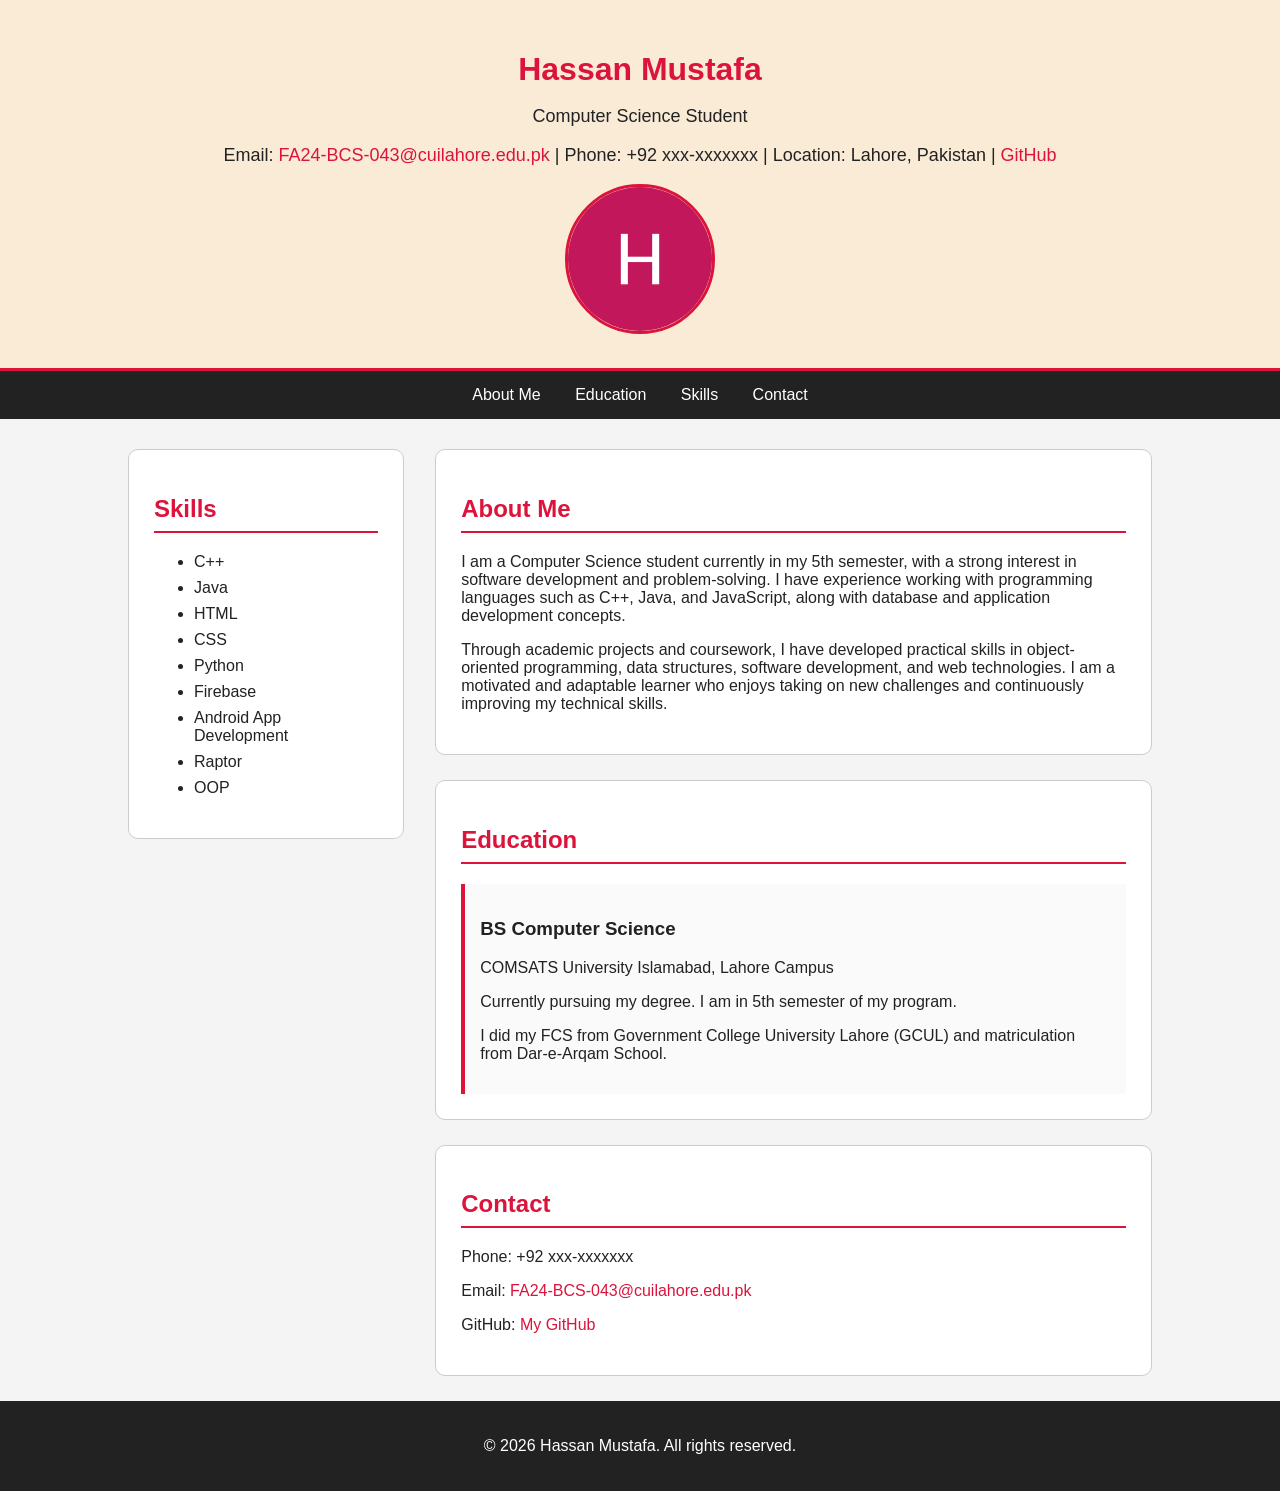
<file: assignment-1/index.html>
<!doctype html>
<html lang="en">
  <head>
    <meta charset="UTF-8" />
    <meta name="viewport" content="width=device-width, initial-scale=1.0" />

    <title>Hassan Mustafa - CV</title>

    <link rel="stylesheet" href="styles.css" />
  </head>

  <body>
    <header>
      <h1>Hassan Mustafa</h1>
      <p>Computer Science Student</p>
      <p>
        Email:
        <a href="mailto:FA24-BCS-043@cuilahore.edu.pk"
          >FA24-BCS-043@cuilahore.edu.pk</a
        >
        | Phone: +92 xxx-xxxxxxx | Location: Lahore, Pakistan |
        <a
          href="https://github.com/FA24-BCS-043/csc336-webtech--FA24-BCS-043-.git"
          target="_blank"
          >GitHub</a
        >
      </p>

      <img src="photo.jpg" alt="photo of me" />
    </header>

    <nav>
      <a href="#about">About Me</a>
      <a href="#education">Education</a>
      <a href="#skills">Skills</a>
      <a href="#contact">Contact</a>
    </nav>

    <main>
      <section id="skills">
        <h2>Skills</h2>

        <ul>
          <li>C++</li>
          <li>Java</li>
          <li>HTML</li>
          <li>CSS</li>
          <li>Python</li>
          <li>Firebase</li>
          <li>Android App Development</li>
          <li>Raptor</li>
          <li>OOP</li>
        </ul>
      </section>
      <div id="right-column">
        <section id="about">
          <h2>About Me</h2>

          <p>
            I am a Computer Science student currently in my 5th semester, with a
            strong interest in software development and problem-solving. I have
            experience working with programming languages such as C++, Java, and
            JavaScript, along with database and application development
            concepts.
          </p>
          <p>
            Through academic projects and coursework, I have developed practical
            skills in object-oriented programming, data structures, software
            development, and web technologies. I am a motivated and adaptable
            learner who enjoys taking on new challenges and continuously
            improving my technical skills.
          </p>
        </section>

        <section id="education">
          <h2>Education</h2>

          <article>
            <h3>BS Computer Science</h3>
            <p>COMSATS University Islamabad, Lahore Campus</p>
            <p>
              Currently pursuing my degree. I am in 5th semester of my program.
            </p>
            <p>
              I did my FCS from Government College University Lahore (GCUL) and
              matriculation from Dar-e-Arqam School.
            </p>
          </article>
        </section>

        <section id="contact">
          <h2>Contact</h2>
          <p>Phone: +92 xxx-xxxxxxx</p>
          <p>
            Email:
            <a href="FA24-BCS-043@cuilahore.edu.pk">
              FA24-BCS-043@cuilahore.edu.pk
            </a>
          </p>

          <p>
            GitHub:
            <a
              href="https://github.com/FA24-BCS-043/csc336-webtech--FA24-BCS-043-.git"
              target="_blank"
            >
              My GitHub
            </a>
          </p>
        </section>
      </div>
    </main>

    <footer>
      <p>&copy; 2026 Hassan Mustafa. All rights reserved.</p>
    </footer>
  </body>
</html>
</file>
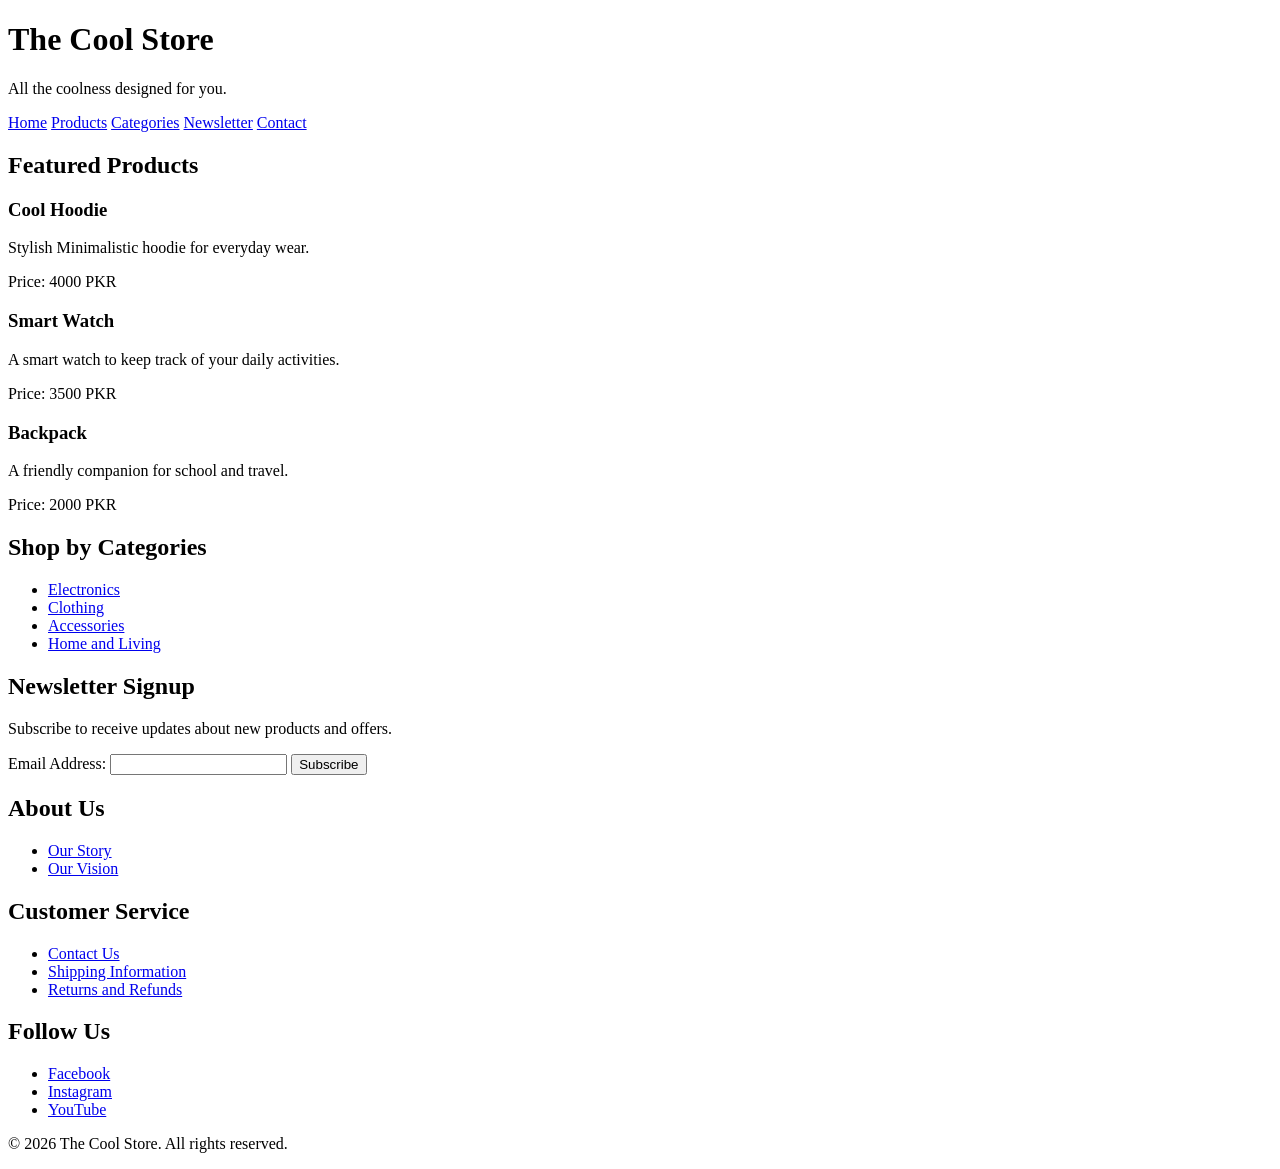
<file: lab-1/index.html>
<!doctype html>
<html lang="en">
  <head>
    <meta charset="UTF-8" />
    <meta name="viewport" content="width=device-width, initial-scale=1.0" />
    <title>The Cool Store</title>
  </head>
  <body>
    <header>
      <h1>The Cool Store</h1>
      <p>All the coolness designed for you.</p>
    </header>
    <nav>
      <a href="#home">Home</a>
      <a href="#products">Products</a>
      <a href="#categories">Categories</a>
      <a href="#newsletter">Newsletter</a>
      <a href="#contact">Contact</a>
    </nav>

    <main id="home">
      <section id="products">
        <h2>Featured Products</h2>

        <article>
          <h3>Cool Hoodie</h3>
          <p>Stylish Minimalistic hoodie for everyday wear.</p>
          <p>Price: 4000 PKR</p>
        </article>

        <article>
          <h3>Smart Watch</h3>
          <p>A smart watch to keep track of your daily activities.</p>
          <p>Price: 3500 PKR</p>
        </article>

        <article>
          <h3>Backpack</h3>
          <p>A friendly companion for school and travel.</p>
          <p>Price: 2000 PKR</p>
        </article>
      </section>

      <section id="categories">
        <h2>Shop by Categories</h2>
        <ul>
          <li><a href="#products">Electronics</a></li>
          <li><a href="#products">Clothing</a></li>
          <li><a href="#products">Accessories</a></li>
          <li><a href="#products">Home and Living</a></li>
        </ul>
      </section>

      <section id="newsletter">
        <h2>Newsletter Signup</h2>
        <p>Subscribe to receive updates about new products and offers.</p>

        <form action="#" method="post">
          <label for="email">Email Address:</label>
          <input type="email" id="email" name="email" required />
          <button type="submit">Subscribe</button>
        </form>
      </section>
    </main>

    <footer id="contact">
      <section>
        <h2>About Us</h2>
        <ul>
          <li><a href="#home">Our Story</a></li>
          <li><a href="#home">Our Vision</a></li>
        </ul>
      </section>

      <section>
        <h2>Customer Service</h2>
        <ul>
          <li><a href="#contact">Contact Us</a></li>
          <li><a href="#contact">Shipping Information</a></li>
          <li><a href="#contact">Returns and Refunds</a></li>
        </ul>
      </section>

      <section>
        <h2>Follow Us</h2>
        <ul>
          <li><a href="https://www.facebook.com/">Facebook</a></li>
          <li><a href="https://www.instagram.com/">Instagram</a></li>
          <li><a href="https://www.youtube.com/">YouTube</a></li>
        </ul>
      </section>

      <p>&copy; 2026 The Cool Store. All rights reserved.</p>
    </footer>
  </body>
</html>
</file>
<file: assignment-1/styles.css>
* {
  box-sizing: border-box;
}
body {
  font-family: Arial, sans-serif;
  margin: 0;
  background-color: #f4f4f4;
  color: #222;
}

header {
  background-color: antiquewhite;
  text-align: center;
  padding: 30px;
  border-bottom: 3px solid crimson;
}

header h1 {
  color: crimson;
  margin-bottom: 10px;
}

header p {
  font-size: 18px;
}

header img {
  width: 150px;
  height: 150px;
  border-radius: 50%;
  border: 3px solid crimson;
}

nav {
  background-color: #222;
  padding: 15px;
  text-align: center;
}

nav a {
  color: white;
  text-decoration: none;
  margin: 0 15px;
}

main {
  width: 80%;
  margin: 30px auto;
}

section {
  background-color: white;
  margin-bottom: 25px;
  padding: 25px;
  border: 1px solid #ccc;
  border-radius: 10px;
}

section h2 {
  color: crimson;
  border-bottom: 2px solid crimson;
  padding-bottom: 8px;
}

article {
  padding: 15px;
  border-left: 4px solid crimson;
  background-color: #fafafa;
}

#skills li {
  margin-bottom: 8px;
  overflow-wrap: break-word;
}

a {
  color: crimson;
  text-decoration: none;
}

a:hover {
  text-decoration: underline;
}

footer {
  text-align: center;
  background-color: #222;
  color: white;
  padding: 20px;
  clear: both;
}
#skills {
  float: left;
  width: 27%;
}
#right-column {
  float: right;
  width: 70%;
}
</file>
